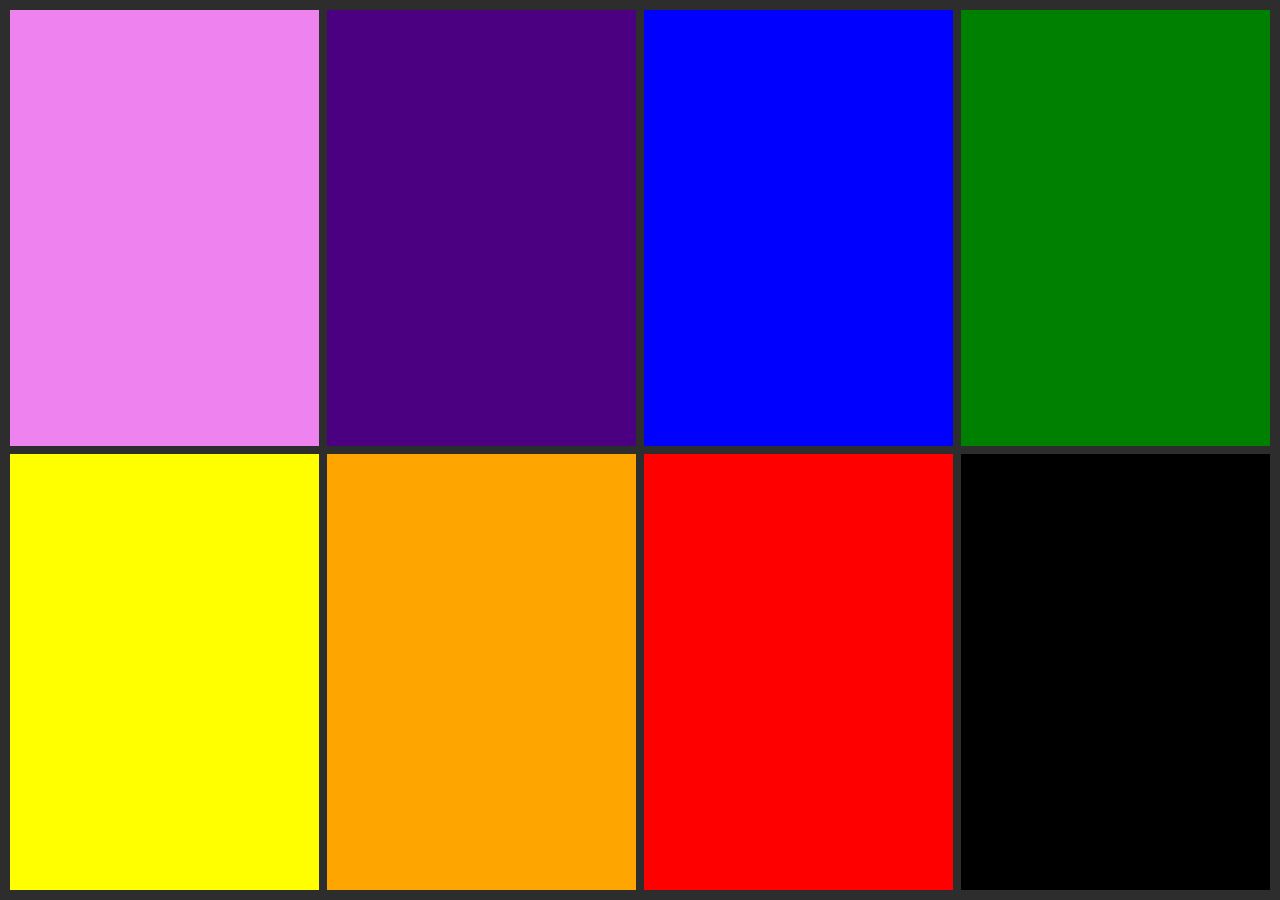
<file: index.html>
<!DOCTYPE html>
<html lang="en">
<head>
    <meta charset="UTF-8">
    <meta http-equiv="X-UA-Compatible" content="IE=edge">
    <meta name="viewport" content="width=device-width, initial-scale=1.0">
    <title>Grid</title>
    <style>
        * {
            margin: 0;
            padding: 0;
            box-sizing: border-box;
        }
        .grid {
            padding: 10px;
            min-height: 100vh;
            min-width: 100wh;
            background: rgb(45, 45, 45);
            display: grid;
            grid-template-columns: repeat(4, 1fr);
            grid-template-rows: repeat(4, fr);
            grid-gap: .5rem;
        }
        .item1 {
            background-color: violet;
        }
        .item2 {
            background-color: indigo;
        }
        .item3 {
            background-color: blue;
        }
        .item4{
            background-color: green;
        }
        .item5{
            background-color:yellow;
        }
        .item6{
            background-color: orange;
        }
        .item7{
            background-color: red;
        }
        .item8{
            background-color: black;
        }
    </style>
</head>
<body>
    <div class="grid">
        <div class="grid-item item1"></div>
        <div class="grid-item item2"></div>
        <div class="grid-item item3"></div>
        <div class="grid-item item4"></div>
        <div class="grid-item item5"></div>
        <div class="grid-item item6"></div>
        <div class="grid-item item7"></div>
        <div class="grid-item item8"></div>
    </div>
</body>
</html>
</file>
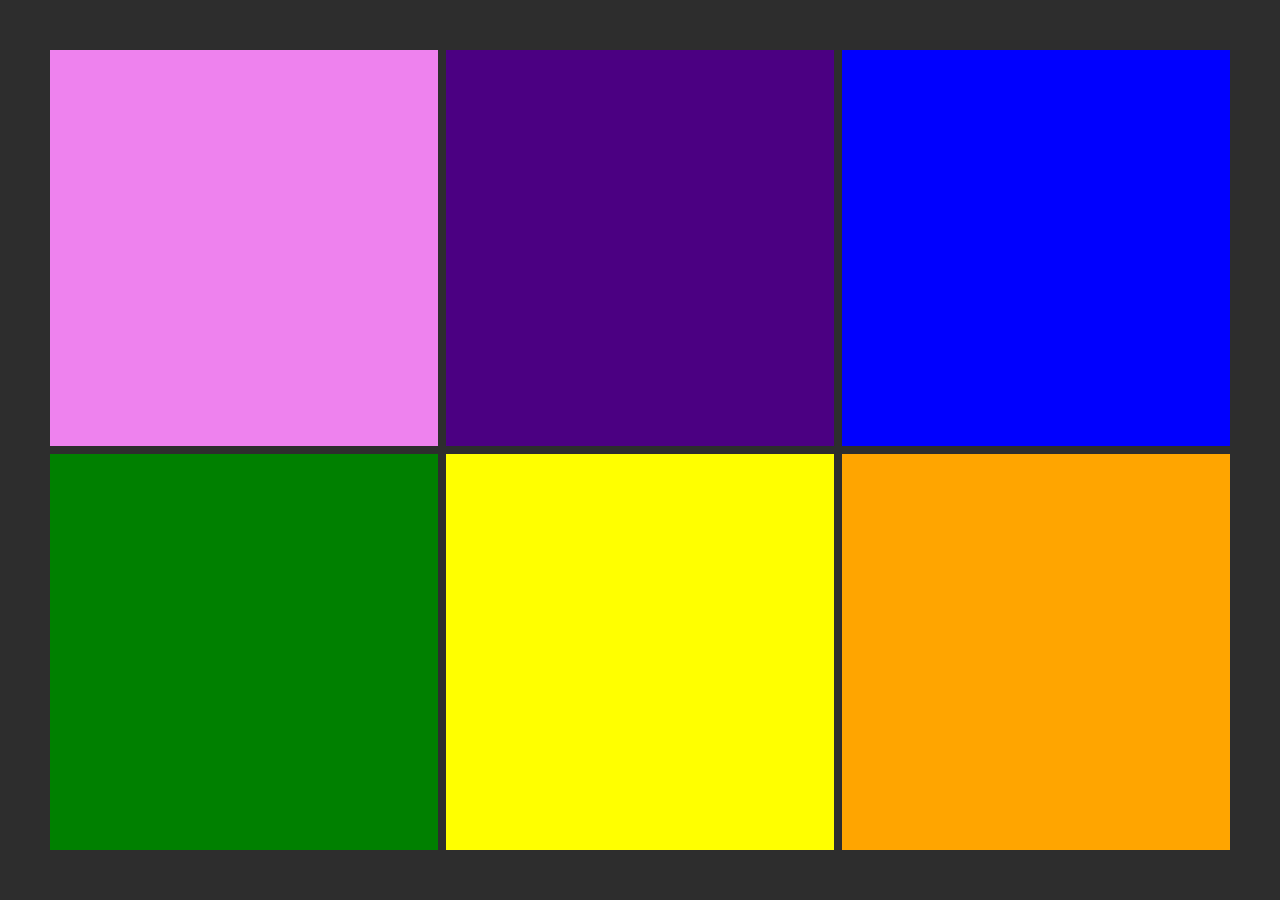
<file: index1.html>
<!DOCTYPE html>
<html lang="en">
<head>
    <meta charset="UTF-8">
    <meta http-equiv="X-UA-Compatible" content="IE=edge">
    <meta name="viewport" content="width=device-width, initial-scale=1.0">
    <title>Grid1</title>
    <style>
        * {
            margin: 0;
            padding: 0;
            box-sizing: border-box;
        }
        .grid {
            padding-left: 50px;
            padding-right: 50px;
            padding-top: 50px;
            padding-bottom: 50px;
            min-height: 100vh;
            min-width: 100wh;
            background: rgb(45, 45, 45);
            display: grid;
            grid-template-columns: repeat(3, 1fr);
            grid-template-rows: repeat(3, fr);
            grid-gap: .5rem;
        }
        .item1 {
            background-color: violet;
        }
        .item2 {
            background-color: indigo;
        }
        .item3 {
            background-color: blue;
        }
        .item4{
            background-color: green;
        }
        .item5{
            background-color:yellow;
        }
        .item6{
            background-color: orange;
        }
    </style>
</head>
<body>
    <div class="grid">
        <div class="grid-item item1"></div>
        <div class="grid-item item2"></div>
        <div class="grid-item item3"></div>
        <div class="grid-item item4"></div>
        <div class="grid-item item5"></div>
        <div class="grid-item item6"></div>
    </div>
</body>
</html>
</file>
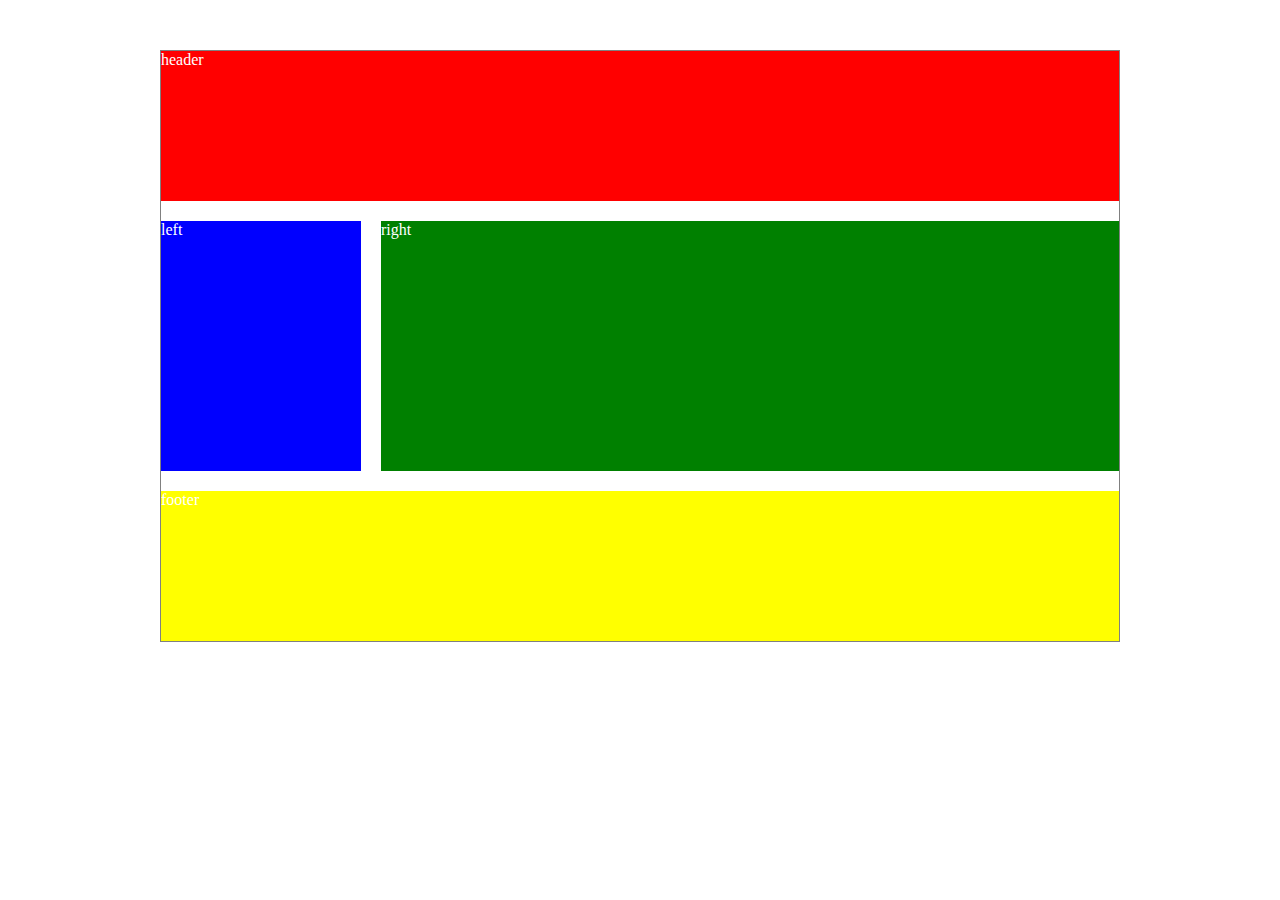
<file: index2.html>
<!DOCTYPE html>
<html lang="en">
<head>
    <meta charset="UTF-8">
    <meta http-equiv="X-UA-Compatible" content="IE=edge">
    <meta name="viewport" content="width=device-width, initial-scale=1.0">
    <title>grid2</title>
    <link rel="stylesheet" type="text/css" href="index2.css">
</head>
<body>
    <main>
        <div class="div1">header</div>
        <div class="div2">left</div>
        <div class="div3">right</div>
        <div class="div4">footer</div>

    </main>
</body>
</html>
</file>
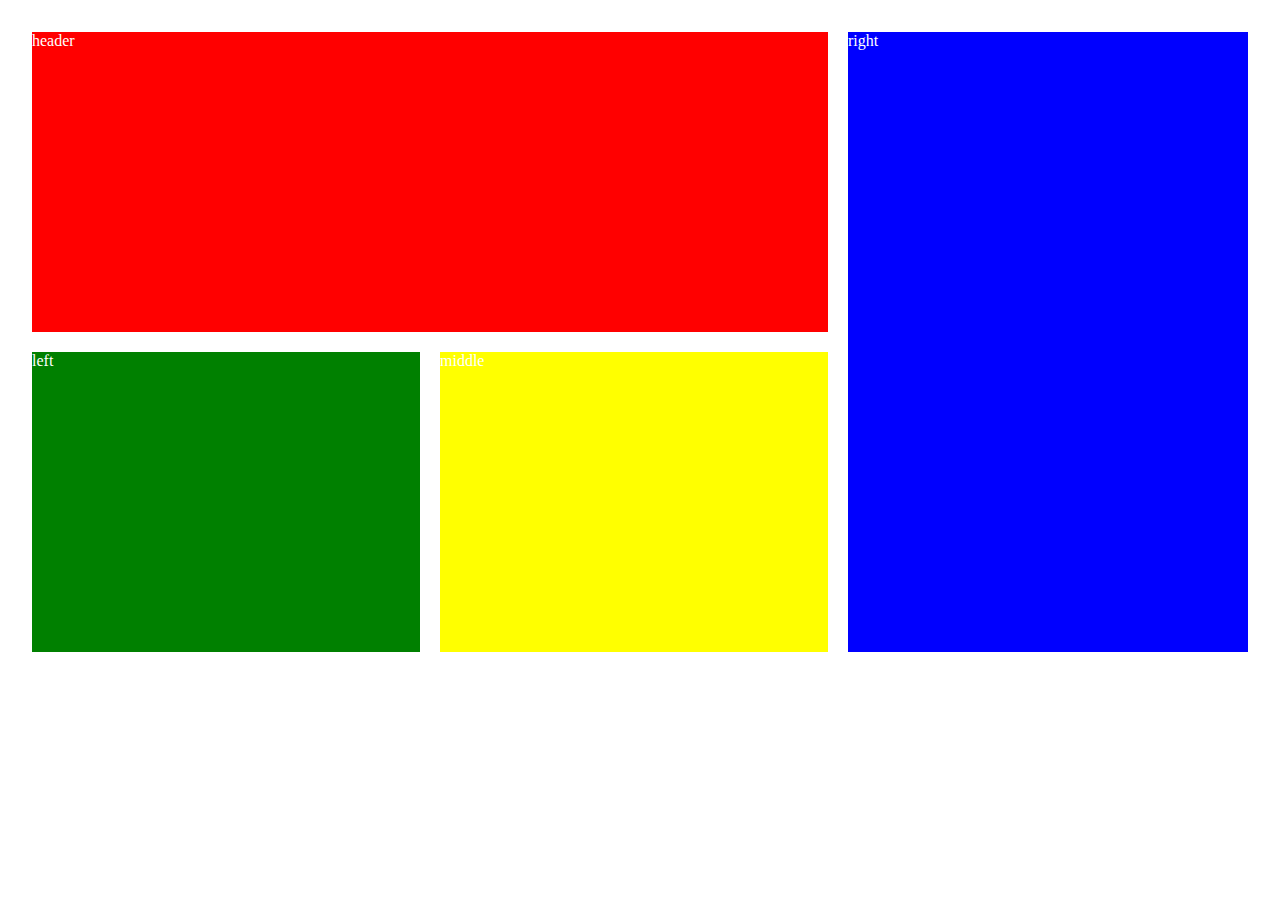
<file: index3.html>
<!DOCTYPE html>
<html lang="en">
<head>
    <meta charset="UTF-8">
    <meta http-equiv="X-UA-Compatible" content="IE=edge">
    <meta name="viewport" content="width=device-width, initial-scale=1.0">
    <title>grid3</title>
    <link rel="stylesheet" type="text/css" href="index3.css">
</head>
<body>
    <main>
        <div class="div1">header</div>
        <div class="div2">right</div>
        <div class="div3">left</div>
        <div class="div4">middle</div>

    </main>
</body>
</html>
</file>
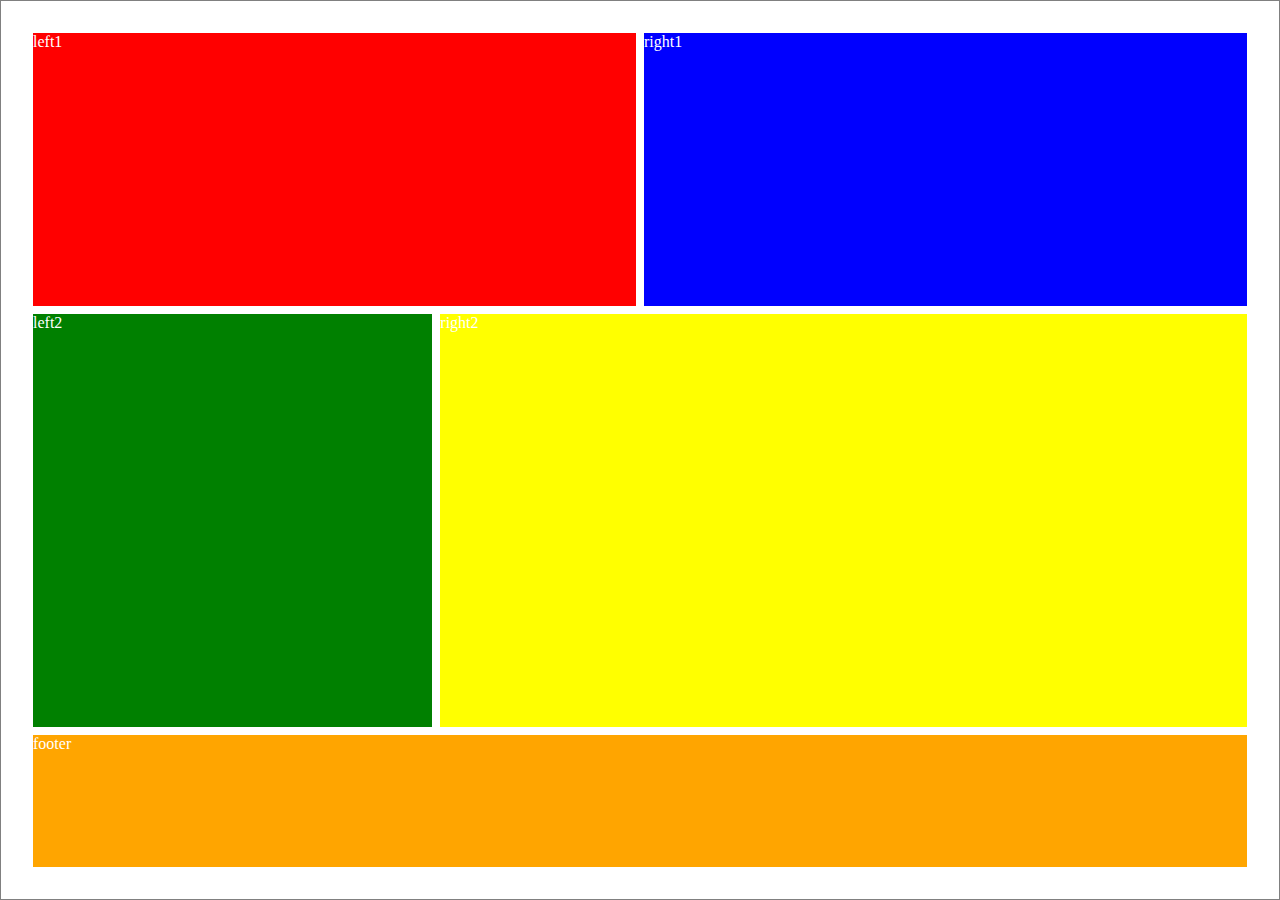
<file: index4.html>
<!DOCTYPE html>
<html lang="en">
<head>
    <meta charset="UTF-8">
    <meta http-equiv="X-UA-Compatible" content="IE=edge">
    <meta name="viewport" content="width=device-width, initial-scale=1.0">
    <title>grid4</title>
    <link rel="stylesheet" type="text/css" href="index4.css">
</head>
<body>
    <main>
        <div class="div1">left1</div>
        <div class="div2">right1</div>
        <div class="div3">left2</div>
        <div class="div4">right2</div>
        <div class="div5">footer</div>

    </main>
</body>
</html>
</file>
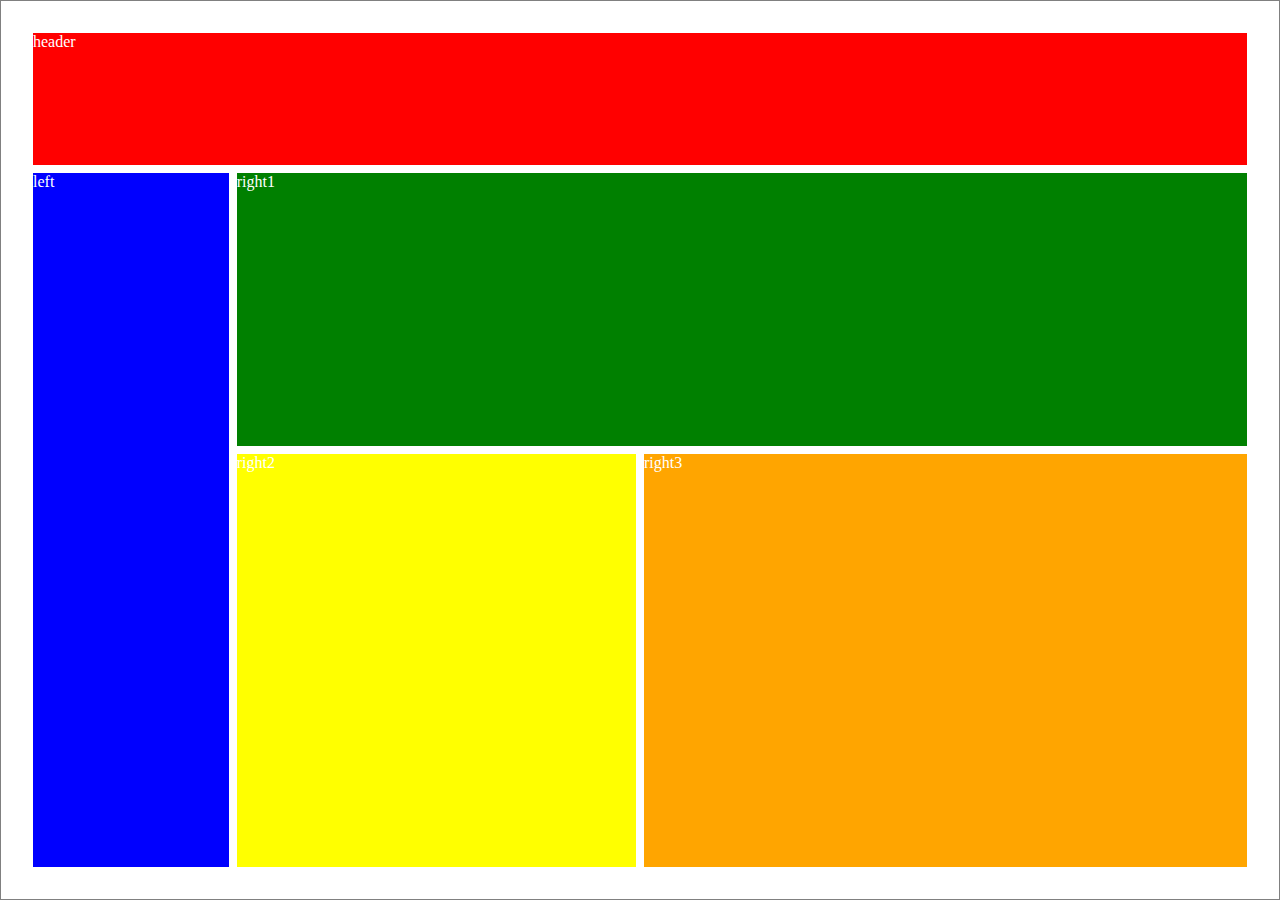
<file: index5.html>
<!DOCTYPE html>
<html lang="en">
<head>
    <meta charset="UTF-8">
    <meta http-equiv="X-UA-Compatible" content="IE=edge">
    <meta name="viewport" content="width=device-width, initial-scale=1.0">
    <title>grid5</title>
    <link rel="stylesheet" type="text/css" href="index5.css">
</head>
<body>
    <main>
        <div class="div1">header</div>
        <div class="div2">left</div>
        <div class="div3">right1</div>
        <div class="div4">right2</div>
        <div class="div5">right3</div>

    </main>
</body>
</html>
</file>
<file: index2.css>
*{margin: 0; padding: 0;
box-sizing: border-box;}
main{
    width: 75%; margin: 50px auto;
    border: 1px solid grey;
    display: grid; color: white;
    grid-template-rows: 150px 250px 150px;
    grid-template-columns: 200px 1fr;
    grid-gap: 20px;
}
.div1{ background-color: red;
    grid-column: 1/-1;
}
.div2{ background-color: blue; }
.div3{ background-color: green; }
.div4{ background-color: yellow; 
    grid-column: 1/-1;
}
</file>
<file: index3.css>
*{margin: 0; padding: 0;
    box-sizing: border-box;}
    main{
        width: 100vw;
        height: 100vh;
        display: grid; color: white;
        grid-template-rows: 300px 300px;
        grid-template-columns: repeat(2,1fr) 400px;
        grid-gap: 20px;
        padding: 2rem;
    }
    .div1{ background-color: red;
        grid-column: 1/3;
    }
    .div2{ background-color: blue;
        grid-row:1/3 ; grid-column: 3/4;
    }
    .div3{ background-color: green; }
    .div4{ background-color: yellow; }
</file>
<file: index4.css>
*{margin: 0; padding: 0;
    box-sizing: border-box; }
    main{
        width: 100vw;
        height: 100vh;
        border: 1px solid grey;
        display: grid; color: white;
        grid-template-rows: repeat(6,1fr);
        grid-template-columns: repeat(6,1fr);
        grid-gap: 8px;
        padding: 2rem;
    }
    .div1{ background-color: red;
        grid-column: 1/4;
        grid-row: 1/3;
    }
    .div2{ background-color: blue;
        grid-column: 4/-1;
        grid-row: 1/3;
    }
    .div3{ background-color: green; 
        grid-column: 1/3;
        grid-row: 3/6;
    }
    .div4{ background-color: yellow; 
        grid-column: 3/-1;
        grid-row: 3/6;
    }
    .div5{ background-color: orange; 
        grid-column: 1/-1;
    }
</file>
<file: index5.css>
*{margin: 0; padding: 0;
    box-sizing: border-box; }
    main{
        width: 100vw;
        height: 100vh;
        border: 1px solid grey;
        display: grid; color: white;
        grid-template-rows: repeat(6,1fr);
        grid-template-columns: repeat(6,1fr);
        grid-gap: 8px;
        padding: 2rem;
    }
    .div1{ background-color: red;
        grid-column: 1/-1;
        grid-row: 1/2;
    }
    .div2{ background-color: blue;
       grid-row: 2/-1;
    }
    .div3{ background-color: green; 
        grid-column: 2/-1;
        grid-row: 2/4;
    }
    .div4{ background-color: yellow; 
        grid-column: 2/4;
        grid-row: 4/-1;
    }
    .div5{ background-color: orange; 
        grid-column: 4/-1;
        grid-row: 4/-1;
    }
</file>
